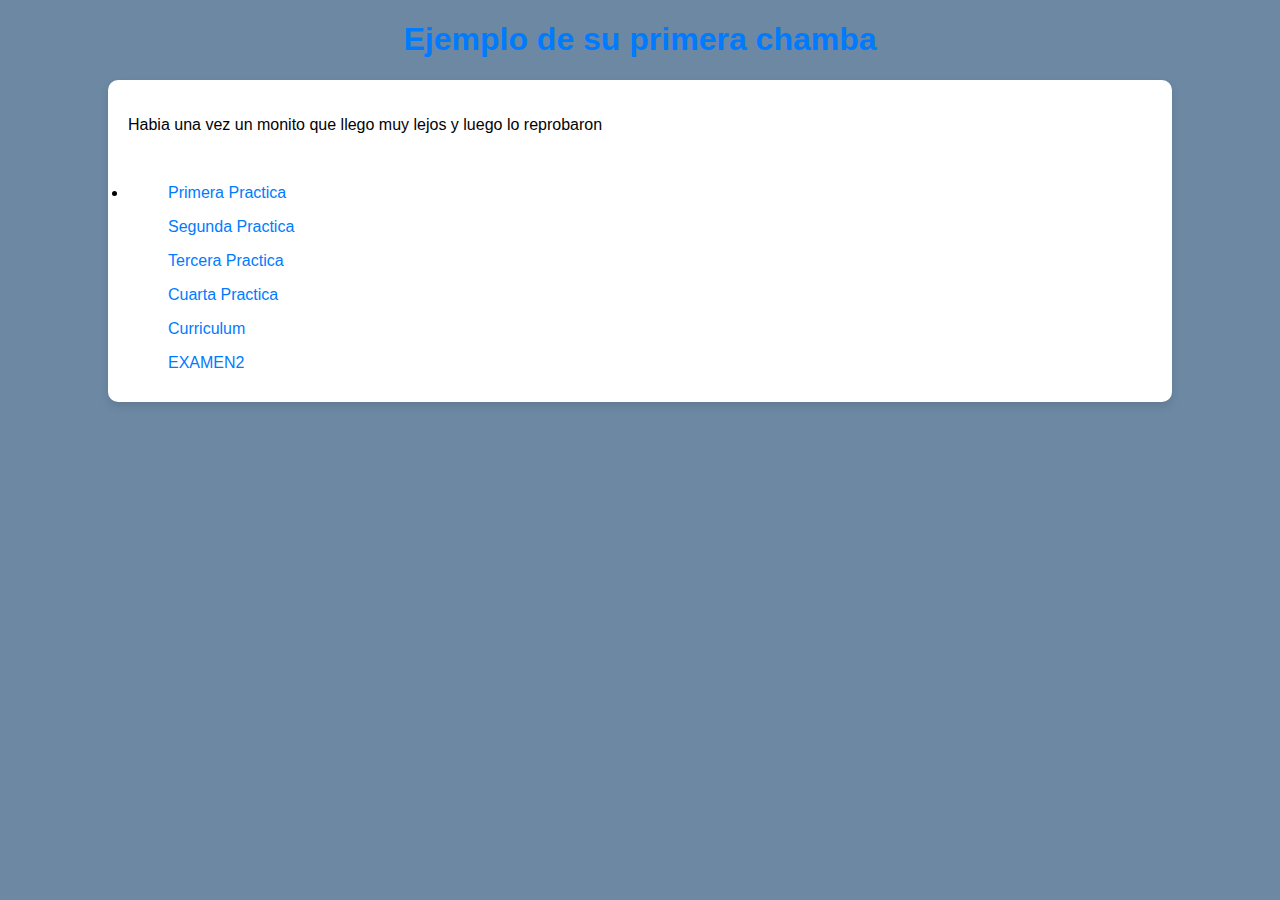
<file: index.html>
<!DOCTYPE html>
<html lang="en">
<head>
    <meta charset="UTF-8">
    <meta name="viewport" content="width=device-width, initial-scale=1.0">
    <title>Mi primera Pagina</title>
    <link rel="stylesheet" href="stylesss.css">
    <title>Mi primera Pagina</title>
</head>
<body>
    <h1>Ejemplo de su primera chamba</h1>

    <div>
        <p>Habia una vez un monito que llego muy lejos y luego lo reprobaron</p>
        <br>
        <li>
            <ol> <a href="D:\Descargas\EduardoRiveraPracticas\EduardoRiveraPracticas\1_Estructura\Estructura_Basica.html"> Primera Practica </a> </ol>
            <ol> <a href="./2_Login/login.html"> Segunda Practica </a></ol>
            <ol> <a href="./3_Formulario/Formulario.html"> Tercera Practica </a></ol>
            <ol> <a href="./4_Ejercicios js/Index.html"> Cuarta Practica </a> </ol>
            <ol> <a href="D:\Descargas\EduardoRiveraPracticas\EduardoRiveraPracticas\Curriculum cv\Info.html"> Curriculum</a> </ol>
            <ol> <a href="EXAMEN2\index.html"> EXAMEN2 </a> </ol>
        </li>
    </div>
    <!-- miau miau -->
</body>
</html>
</file>
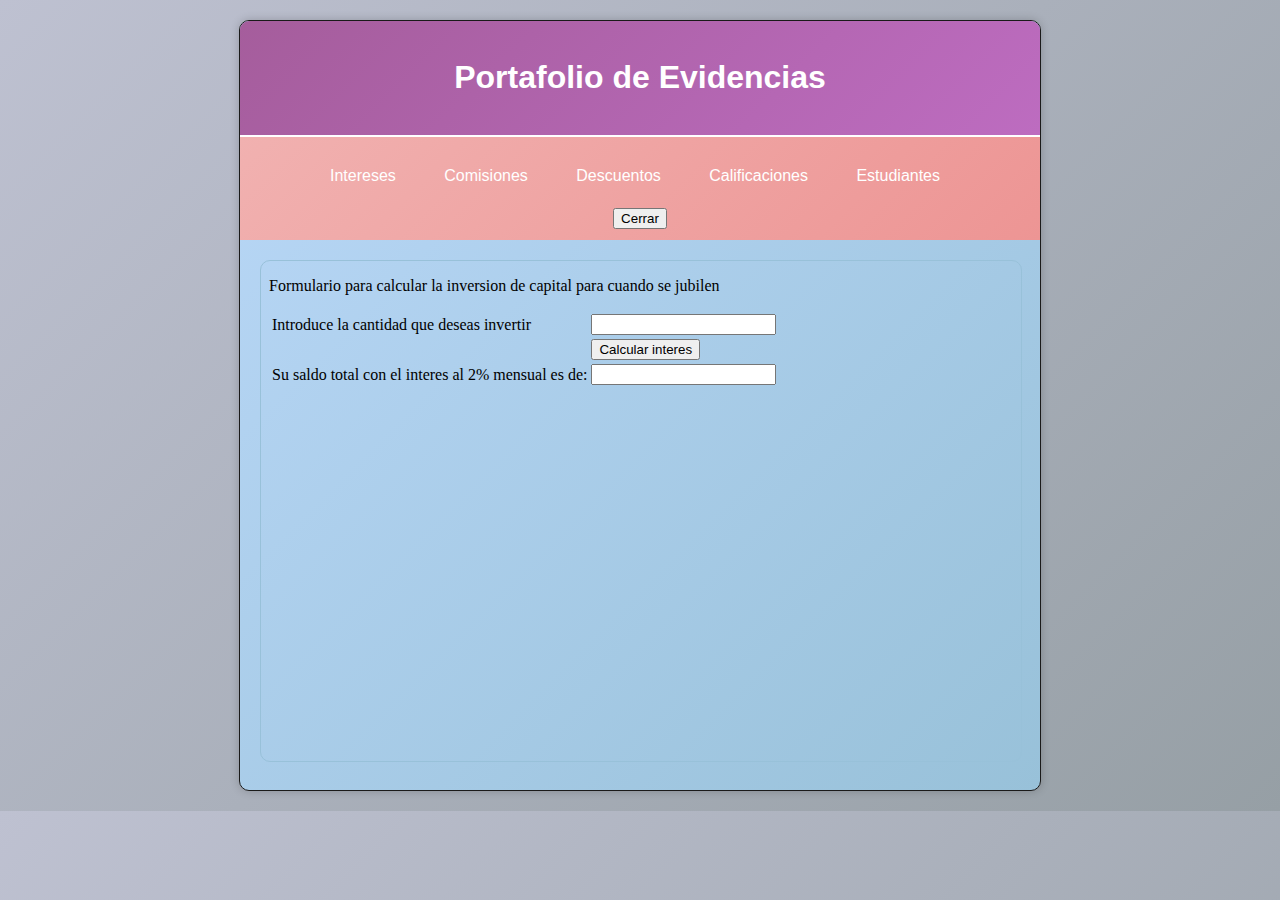
<file: 4_Ejercicios js/Index.html>
<!DOCTYPE html>
<html lang="es">
<head>
    <meta charset="UTF-8">
    <meta name="viewport" content="width=device-width, initial-scale=1.0">
    <link rel="stylesheet" href="./css/style.css">
    <title>Portafolio de Evidencias</title>
</head>
<body>

    <div id="contenedor-principal">
        <header>
            <h1>Portafolio de Evidencias</h1>
        </header>

        <nav>
            <ul>
                <li><a href="01_Intereses/Index.html" target="proyecto-iframe">Intereses</a></li>
                <li><a href="02_Comisiones/Index.html" target="proyecto-iframe">Comisiones</a></li>
                <li><a href="03_Descuentos/Index.html" target="proyecto-iframe">Descuentos</a></li>
                <li><a href="04_Calificaciones/index.html" target="proyecto-iframe">Calificaciones</a></li>
                <li><a href="05_Estudiantes/Index.html" target="proyecto-iframe">Estudiantes</a></li>
            </ul>
            <button id="cerrar-boton">Cerrar</button>
        </nav>

        <main>
            <iframe id="proyecto-iframe" name="proyecto-iframe" frameborder="0"></iframe>
        </main>
    </div>

    <script src="./js/script.js"></script>
</body>
</html>
</file>
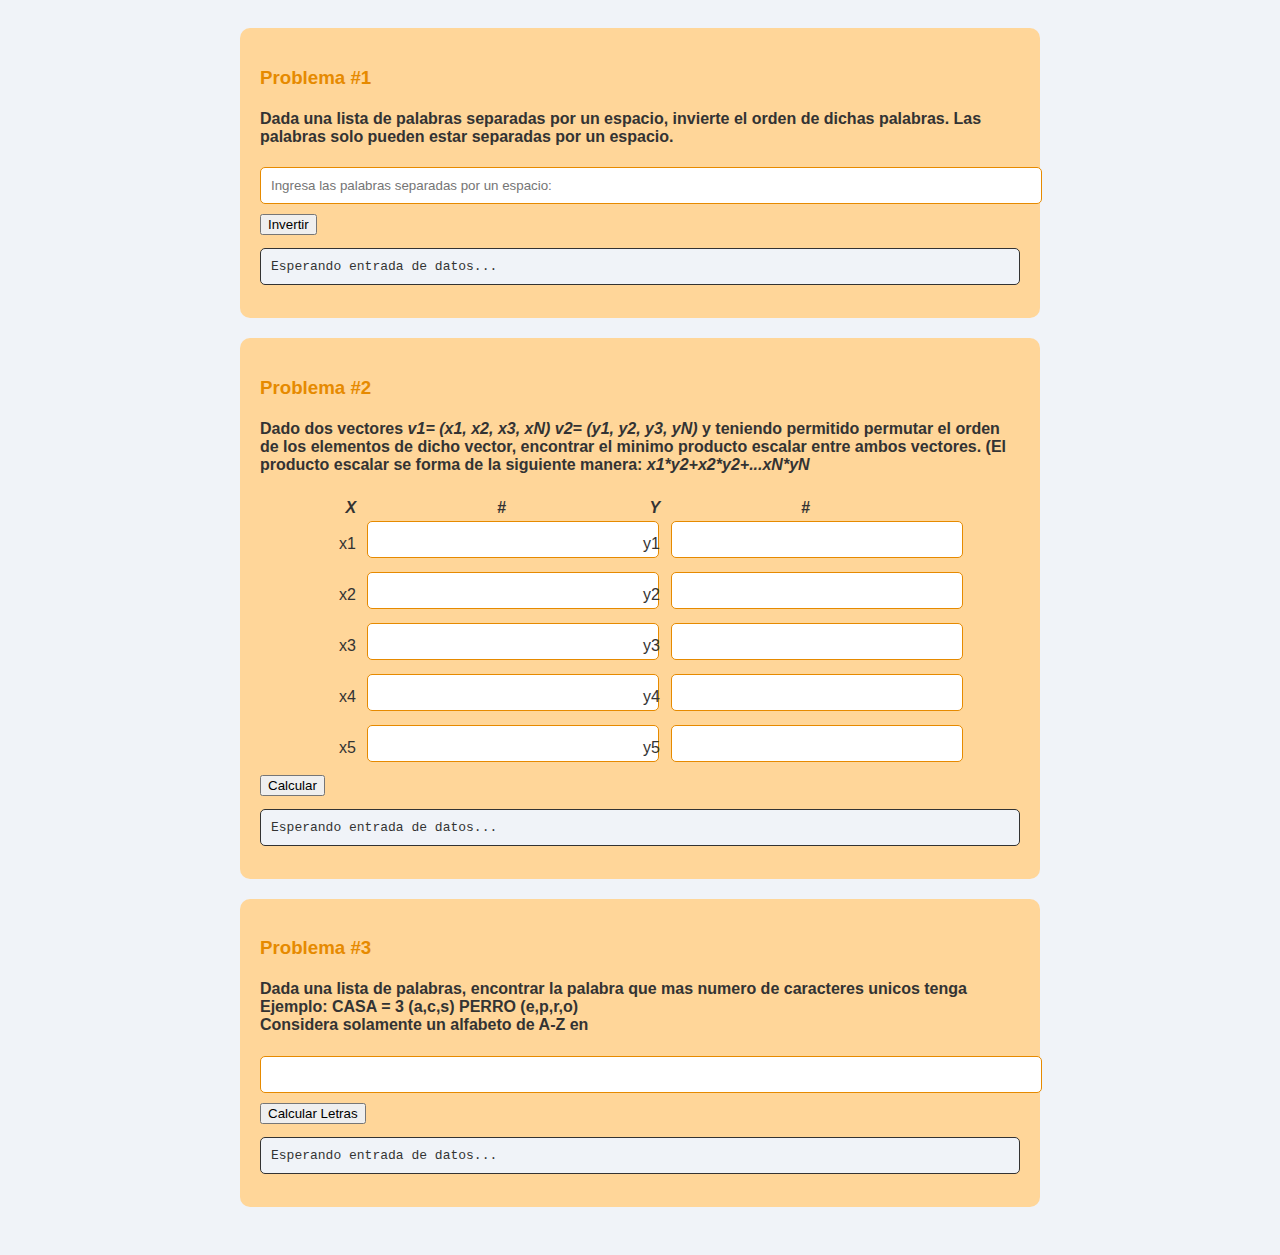
<file: Algoritmia/Index.html>
<!DOCTYPE html>
<html lang="en">
<head>
    <meta charset="UTF-8">
    <meta http-equiv="X-UA-Compatible" content="IE=edge">
    <meta name="viewport" content="width=device-width, initial-scale=1.0">
    <title>Algoritmia</title>
    <link rel="stylesheet" href="css/style.css">
</head>
<body>
    <div class="container">

        <div class="problema-container">
            <h3 class="problema-title">Problema #1</h3>
            <h4>Dada una lista de palabras separadas por un espacio, invierte el orden de dichas palabras. Las palabras solo pueden estar separadas por un espacio.</h4>
            <div class="problema-content">
                <input type="text" class="problema-input" placeholder="Ingresa las palabras separadas por un espacio:" id="p1-input">
                <button type="button" class="problema-buttom" onclick="problema1()">Invertir</button>
                <pre class="problema-output" id="p1-output">Esperando entrada de datos...</pre>
            </div>
        </div>

        <div class="problema-container">
            <h3 class="problema-title">Problema #2</h3>
        <h4>Dado dos vectores <em>v1= (x1, x2, x3, xN) v2= (y1, y2, y3, yN)</em> y teniendo permitido permutar el orden de los elementos de dicho vector, encontrar el minimo producto escalar entre ambos vectores. (El producto escalar se forma de la siguiente manera: <em>x1*y2+x2*y2+...xN*yN</em></h4>
            <div class="problema-content">
                <div class="tablas" style="width: 100%; display: flex; justify-content:center;">
                    <table class="problema-table" style="width: 40%;">
                        <thead>
                            <tr>
                                <th><em> X </em></th>
                                <th> # </th>
                            </tr>
                        </thead>
                        <tbody>
                            <tr>
                                <td>x1</td>
                                <td><input type="number" class="problema-input" id="p2-x1"></td>
                            </tr>
                            <tr>
                                <td>x2</td>
                                <td><input type="number" class="problema-input" id="p2-x2"></td>
                            </tr>
                            <tr>
                                <td>x3</td>
                                <td><input type="number" class="problema-input" id="p2-x3"></td>
                            </tr>
                            <tr>
                                <td>x4</td>
                                <td><input type="number" class="problema-input" id="p2-x4"></td>
                            </tr>
                            <tr>
                                <td>x5</td>
                                <td><input type="number" class="problema-input" id="p2-x5"></td>
                            </tr>
                        </tbody>

                    </table>
                    <table class="problema-table" style="width: 40%;">
                        <thead>
                            <tr>
                                <th><em> Y </em></th>
                                <th> # </th>
                            </tr>
                        </thead>
                        <tbody>
                            <tr>
                                <td>y1</td>
                                <td><input type="number" class="problema-input" id="p2-y1"></td>
                            </tr>
                            <tr>
                                <td>y2</td>
                                <td><input type="number" class="problema-input" id="p2-y2"></td>
                            </tr>
                            <tr>
                                <td>y3</td>
                                <td><input type="number" class="problema-input" id="p2-y3"></td>
                            </tr>
                            <tr>
                                <td>y4</td>
                                <td><input type="number" class="problema-input" id="p2-y4"></td>
                            </tr>
                            <tr>
                                <td>y5</td>
                                <td><input type="number" class="problema-input" id="p2-y5"></td>
                            </tr>
                        </tbody>
                    </table>
                </div>
                <button type="button" class="problema-buttom" onclick="problema2()">Calcular</button>
                <pre class="problema-output" id="p2-output">Esperando entrada de datos...</pre>
            </div>
        </div>

        <div class="problema-container">
            <h3 class="problema-title">Problema #3</h3>
            <h4>Dada una lista de palabras, encontrar la palabra que mas numero de caracteres unicos tenga <br> 
                Ejemplo: CASA = 3 (a,c,s) PERRO (e,p,r,o) <br>
                Considera solamente un alfabeto de A-Z en <br>
            </h4>
            <div class="problema-content">
                <input type="text" class="problema-input" placeholder=" " id="p3-input">
                <button type="button" class="problema-buttom" onclick="problema3()">Calcular Letras</button>
                <pre class="problema-output" id="p3-output">Esperando entrada de datos...</pre>
            </div>
        </div>

    </div>

    <script src="js/problemas.js"></script>
    
</body>
</html>
</file>
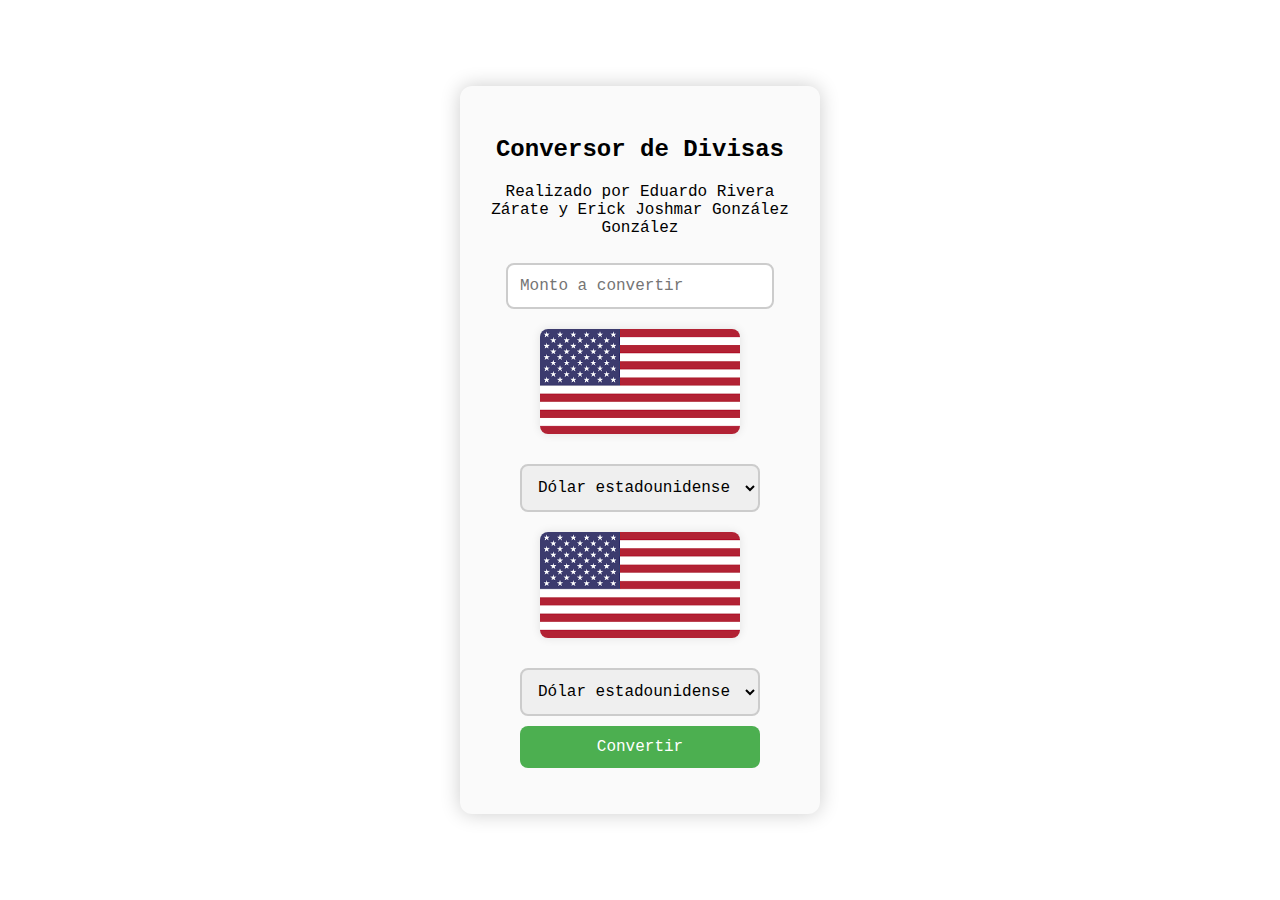
<file: EXAMEN2/index.html>
<!DOCTYPE html>
<html lang="es">
<head>
    <meta charset="UTF-8">
    <meta name="viewport" content="width=device-width, initial-scale=1.0">
    <title>Conversor de Divisas</title>
    <link rel="stylesheet" href="css/style.css">
</head>
<body>
    <div id="conversor">
        <h2>Conversor de Divisas</h2>
        <p>Realizado por Eduardo Rivera Zárate y Erick Joshmar González González</p>

        <!-- Sección de divisa de origen -->
       
        <input type="number" id="monto" placeholder="Monto a convertir" />
        <img id="banderaOrigen" src="banderas/" alt="Bandera de divisa de origen">
        <select id="divisaOrigen">
            <option value="USD" label="Dólar estadounidense">USD</option>
            <option value="EUR" label="Euro">EUR</option>
            <option value="GBP" label="Libra esterlina">GBP</option>
            <option value="JPY" label="Yen japonés">JPY</option>
            <option value="CAD" label="Dólar canadiense">CAD</option>
            <option value="AUD" label="Dólar australiano">AUD</option>
            <option value="CHF" label="Franco suizo">CHF</option>
            <option value="CNY" label="Yuan chino">CNY</option>
            <option value="HKD" label="Dólar de Hong Kong">HKD</option>
            <option value="INR" label="Rupia india">INR</option>
            <option value="MXN" label="Peso mexicano">MXN</option> 
            
        </select>

        <!-- Sección de divisa de destino -->
        <img id="banderaDestino" src="banderas/USD.png" alt="Bandera de divisa de destino">
        <select id="divisaDestino">
            <option value="USD" label="Dólar estadounidense">USD</option>
            <option value="EUR" label="Euro">EUR</option>
            <option value="GBP" label="Libra esterlina">GBP</option>
            <option value="JPY" label="Yen japonés">JPY</option>
            <option value="CAD" label="Dólar canadiense">CAD</option>
            <option value="AUD" label="Dólar australiano">AUD</option>
            <option value="CHF" label="Franco suizo">CHF</option>
            <option value="CNY" label="Yuan chino">CNY</option>
            <option value="HKD" label="Dólar de Hong Kong">HKD</option>
            <option value="INR" label="Rupia india">INR</option>
            <option value="MXN" label="Peso mexicano">MXN</option> <!-- Agrega esta línea para pesos mexicanos -->
     
        </select>

       
        <button id="convertir">Convertir</button>
        <p id="resultado"></p>
    </div>
    <script src="js/fetch.js"></script>
</body>
</html>
</file>
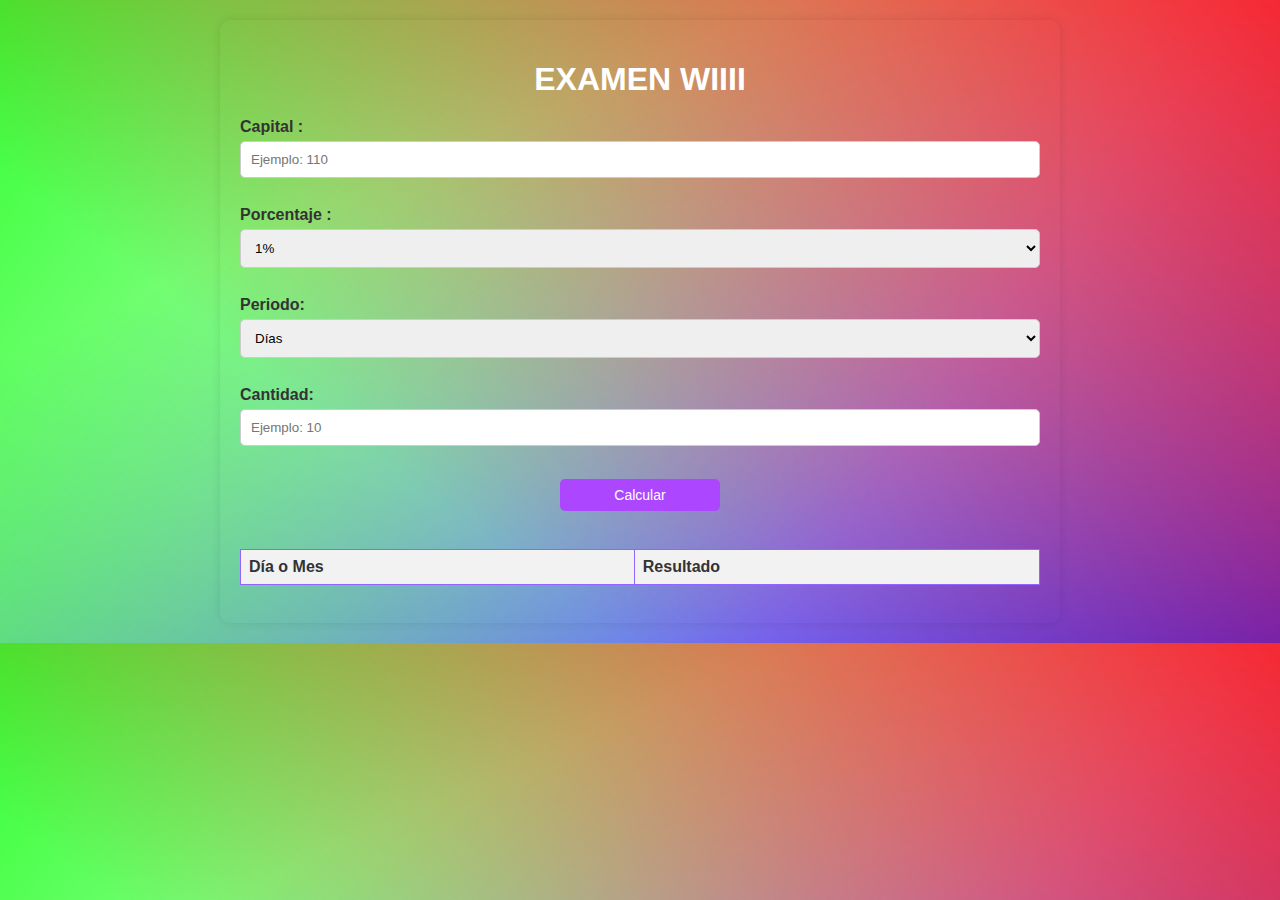
<file: ExamenJimmy/index.html>
<!DOCTYPE html>
<html lang="en">
<head>
    <meta charset="UTF-8">
    <meta name="viewport" content="width=device-width, initial-scale=1.0">
    <title>Document</title>
    <link rel="stylesheet" href="css/style.css">
    <script src="js/menu.js"></script>
    <script src="js/calculo.js"></script>
</head>
<body>
    <div class="container">
        <h1>EXAMEN WIIII</h1>
        <label for="capital">Capital :</label>
        <input type="text" name="capital" id="capital" placeholder="Ejemplo: 110">
        <span id="mensaje" class="error-message"></span>
        <br><br>

        <label for="porcentaje">Porcentaje :</label>
        <select name="porcentaje" id="porcentaje">
        </select>
        <br><br>

        <label for="periodo">Periodo:</label>
        <select name="periodo" id="periodo">
            <option value="dias">Días</option>
            <option value="meses">Meses</option>
        </select>
        <br><br>

        <label for="cantidad">Cantidad:</label>
        <input type="text" name="cantidad" id="cantidad" placeholder="Ejemplo: 10">
        <br><br>

        <button id="boton">Calcular</button>
        <br><br>

        <table>
            <thead>
                <tr>
                    <th>Día o Mes</th>
                    <th>Resultado</th>
                </tr>
            </thead>
            <tbody id="tablaResultados"></tbody>
        </table>

        <br>

        <span id="Resultados"></span>
    </div>
</body>
</html>
</file>
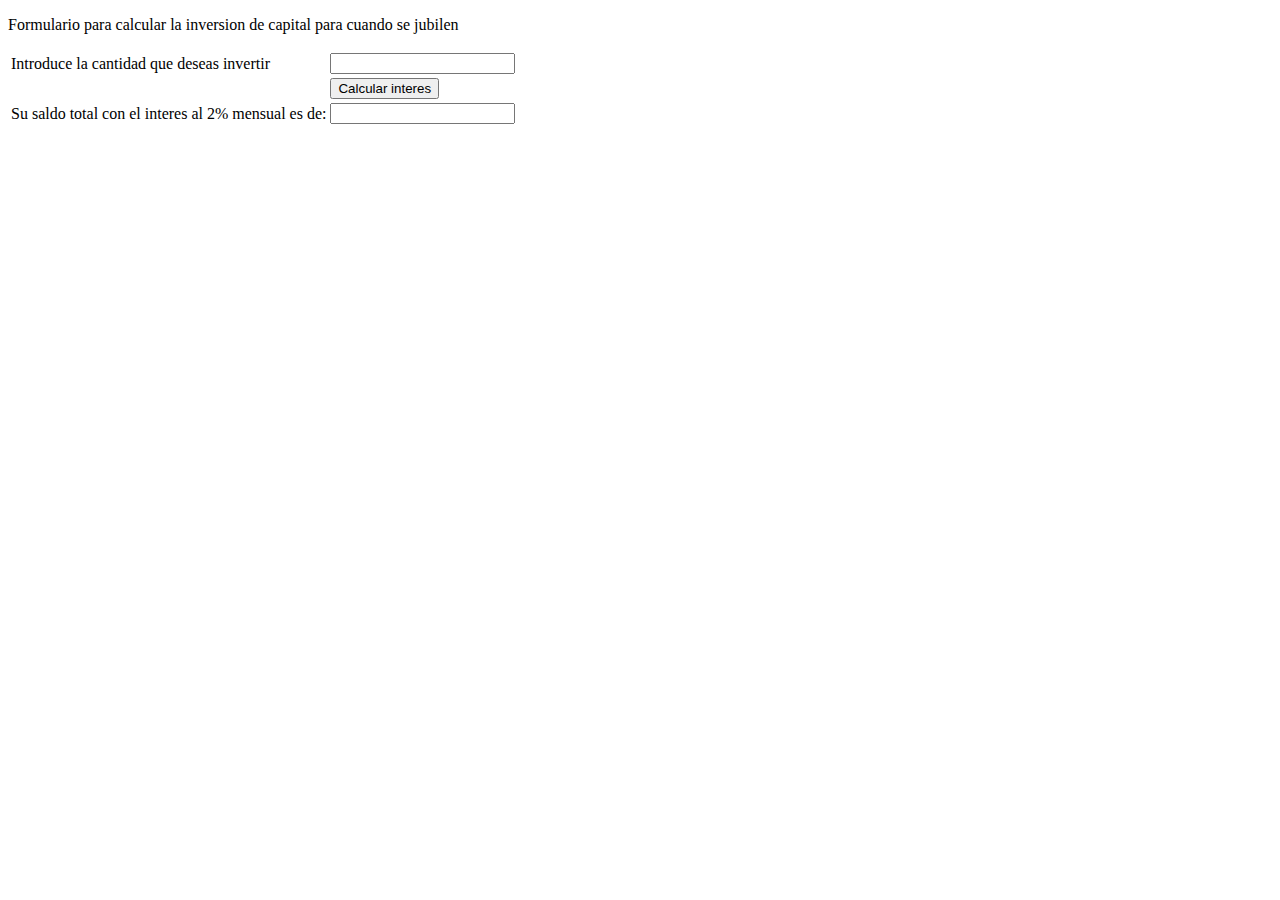
<file: 4_Ejercicios js/01_Intereses/Index.html>
<!DOCTYPE html>
<html lang="en">
<head>
    <meta charset="UTF-8">
    <meta name="viewport" content="width=device-width, initial-scale=1.0">
    <title>Interes Bancario</title>
</head>
<body>
    <div class="container"> 
        <div class="text">
            <p>Formulario para calcular la inversion de capital para cuando se jubilen </p>
            <div class="form">
                <form method="post" name="formulario" action="">
                    <div class="table-content">
                        <table>
                            <tr>
                                <td>Introduce la cantidad que deseas invertir</td>
                                <td>
                                    <input type="text" name="cantidad" onkeypress="return validarn(event)">
                                </td>
                            </tr>
                            <tr>
                                <td></td>
                                <td>
                                    <input type="button" value="Calcular interes" name="enviar" onclick="interes()">  
                                </td>
                            </tr>
                            <tr>
                                <td>Su saldo total con el interes al 2% mensual es de: </td>
                                <td>
                                    <input type="text" readonly="readonly" class="input_text" name="sueldoI" id="cantidadI">
                                </td>
                            </tr>    
                        </table>
                    </div>
                </form>
            </div>
        </div>
    </div>
    <script src="C:\Users\USER\Desktop\PracticasJimmy\4_Ejercicios js\01_Intereses\js\intereses.js"></script>
</body>
</html>
</file>
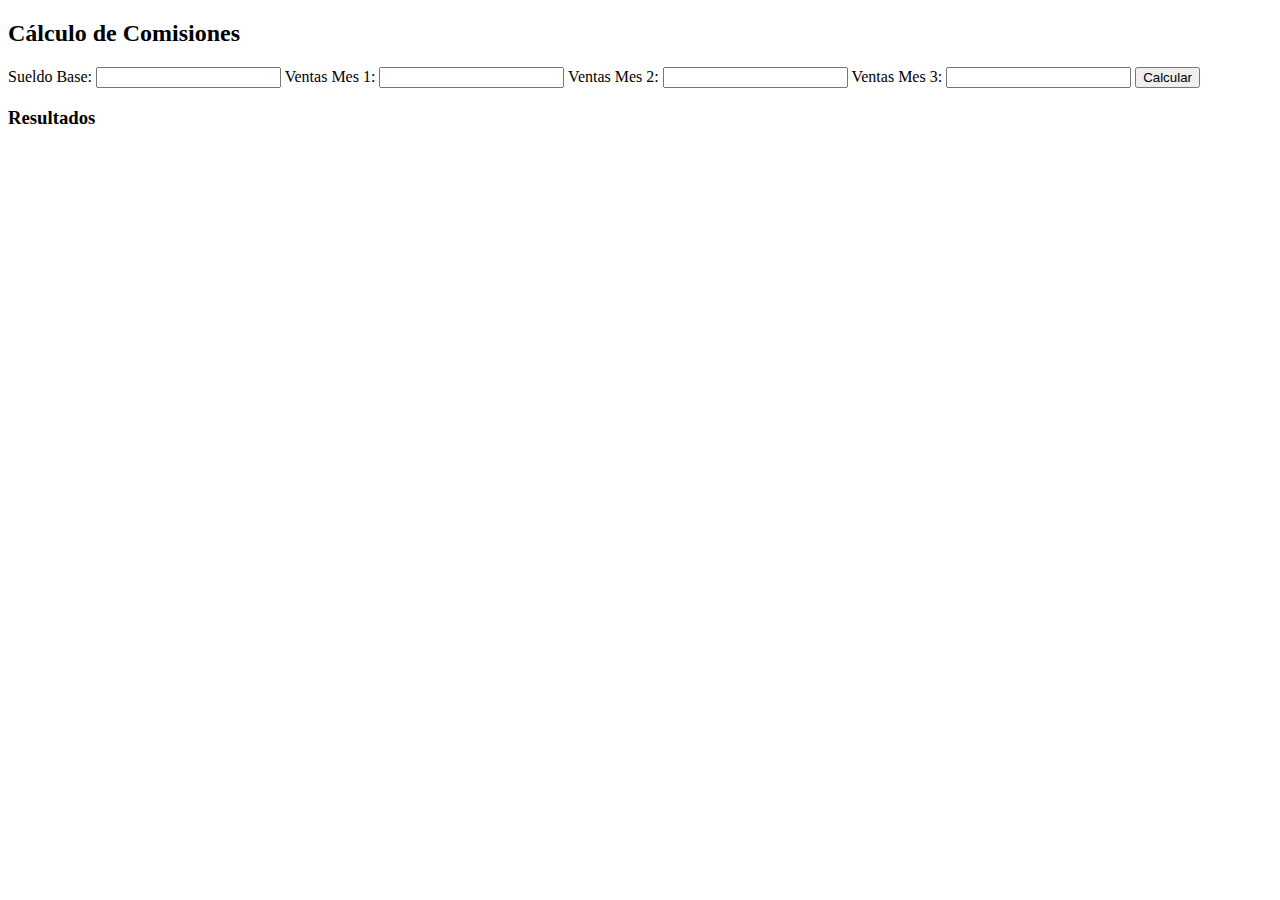
<file: 4_Ejercicios js/02_Comisiones/Index.html>
<!DOCTYPE html>
<html lang="es">
<head>
    <meta charset="UTF-8">
    <meta name="viewport" content="width=device-width, initial-scale=1.0">
    <title> Comisiones </title>
</head>
<body>
    <h2> Cálculo de Comisiones </h2>

    <form id="commissionForm">
        <label for="baseSalary">Sueldo Base:</label>
        <input type="number" id="baseSalary" required>

        <label for="sales1">Ventas Mes 1:</label>
        <input type="number" id="sales1" required>

        <label for="sales2">Ventas Mes 2:</label>
        <input type="number" id="sales2" required>

        <label for="sales3">Ventas Mes 3:</label>
        <input type="number" id="sales3" required>

        <button type="button" onclick="calcularComisiones()">Calcular</button>
    </form>

    <h3>Resultados</h3>
    <p id="result"></p>

    <script src="./js/Comision.js"></script>
</body>
</html>
</file>
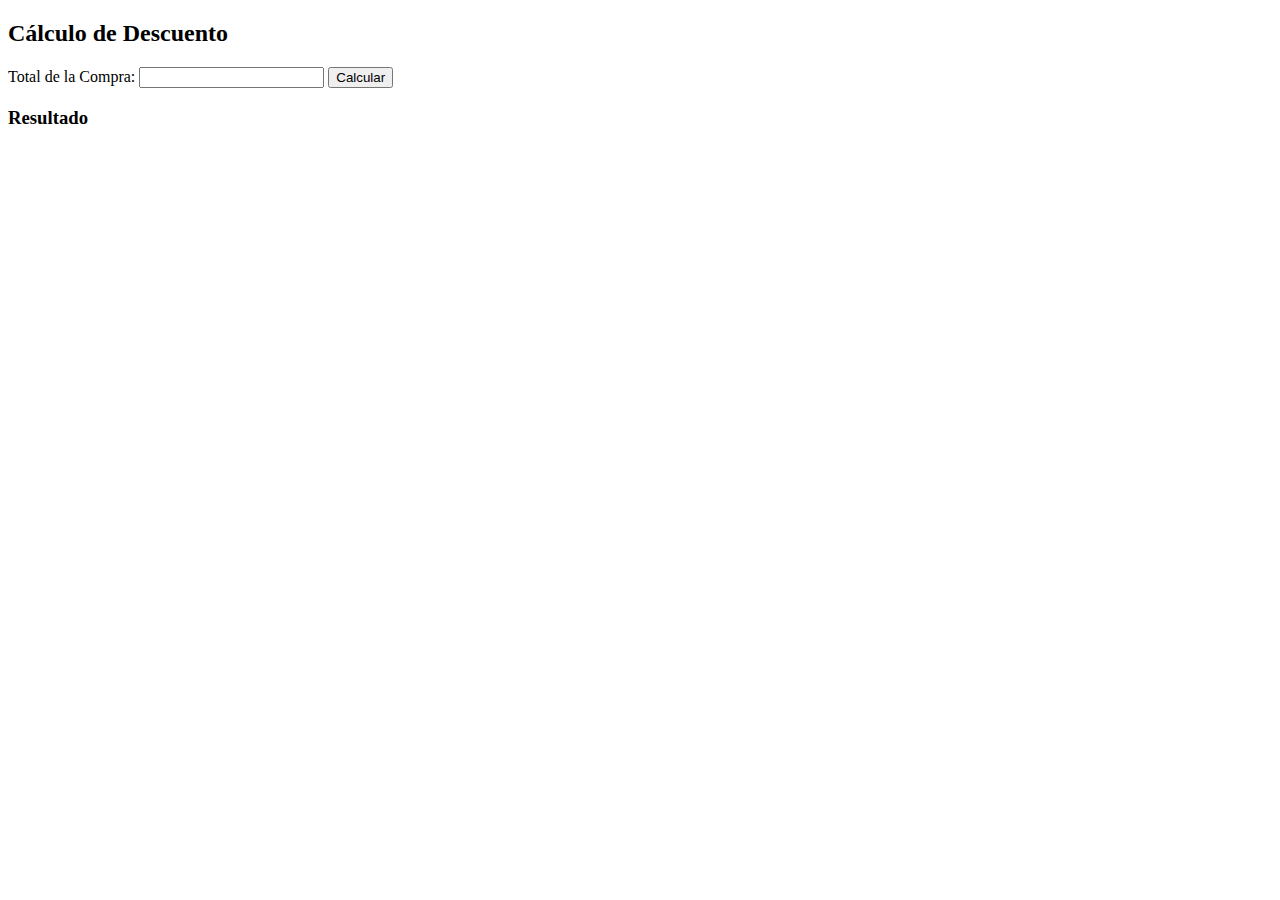
<file: 4_Ejercicios js/03_Descuentos/Index.html>
<!DOCTYPE html>
<html lang="es">
<head>
    <meta charset="UTF-8">
    <meta name="viewport" content="width=device-width, initial-scale=1.0">
    <title> Descuento </title>
</head>
<body>
    <h2> Cálculo de Descuento </h2>

    <form id="discountForm">
        <label for="totalPurchase"> Total de la Compra: </label>
        <input type="number" id="totalPurchase" required>

        <button type="button" onclick="calcularDescuento()"> Calcular </button>
    </form>

    <h3> Resultado </h3>
    <p id="result"></p>

    <script src="./js/descuento.js"></script>
</body>
</html>
</file>
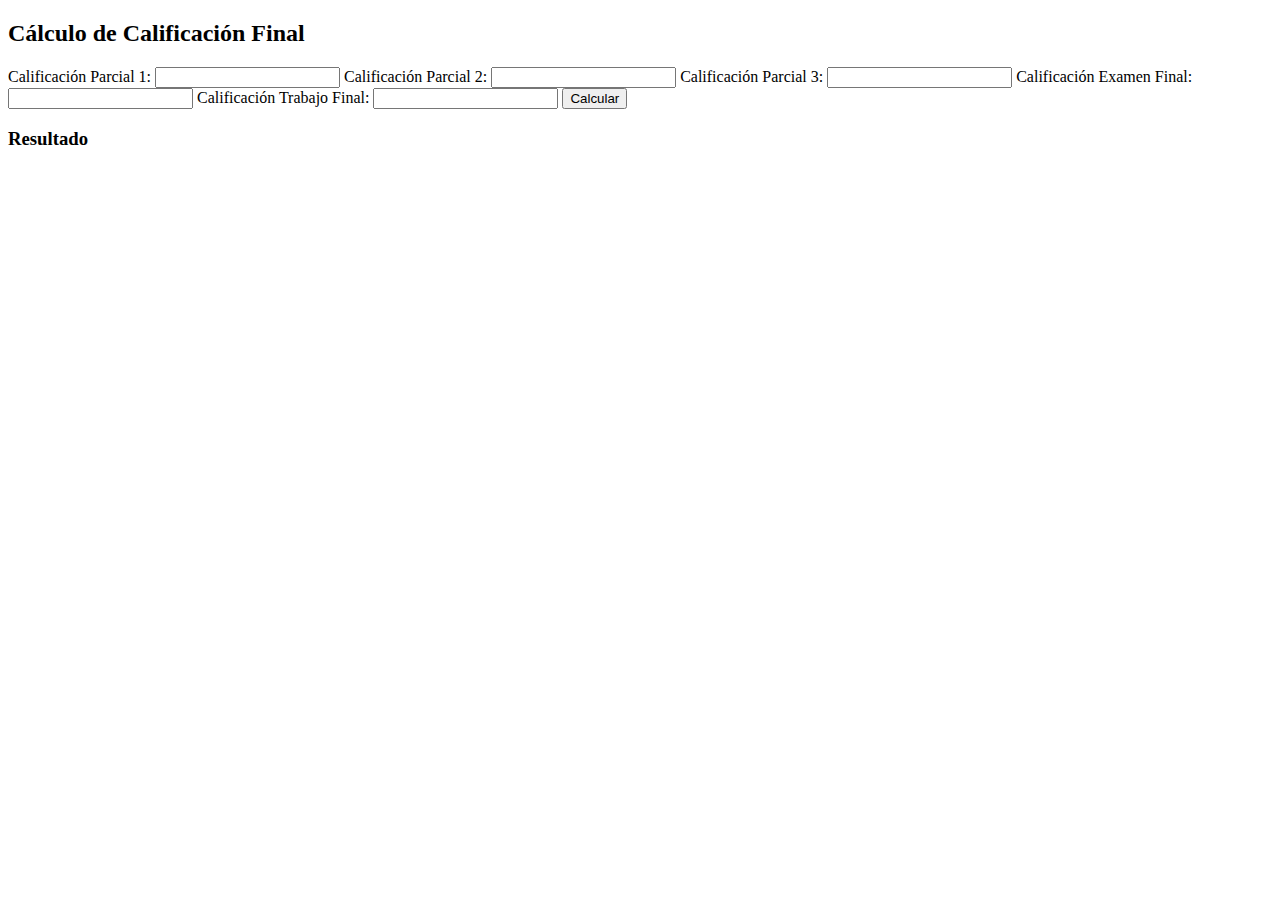
<file: 4_Ejercicios js/04_Calificaciones/index.html>
<!DOCTYPE html>
<html lang="es">
<head>
    <meta charset="UTF-8">
    <meta name="viewport" content="width=device-width, initial-scale=1.0">
    <title>Cálculo de Calificación Final</title>
</head>
<body>
    <h2>Cálculo de Calificación Final</h2>

    <form id="gradeForm">
        <label for="parcial_1">Calificación Parcial 1:</label>
        <input type="number" id="parcial_1" required>

        <label for="parcial_2">Calificación Parcial 2:</label>
        <input type="number" id="parcial_2" required>

        <label for="parcial_3">Calificación Parcial 3:</label>
        <input type="number" id="parcial_3" required>

        <label for="ExamenFinal">Calificación Examen Final:</label>
        <input type="number" id="ExamenFinal" required>

        <label for="ProyectoFinal">Calificación Trabajo Final:</label>
        <input type="number" id="ProyectoFinal" required>

        <button type="button" onclick="calcularCalificacionFinal()">Calcular</button>
    </form>

    <h3>Resultado</h3>
    <p id="Resultado"></p> 

    <script src="./js/calificacion.js"></script>
</body>
</html>
</file>
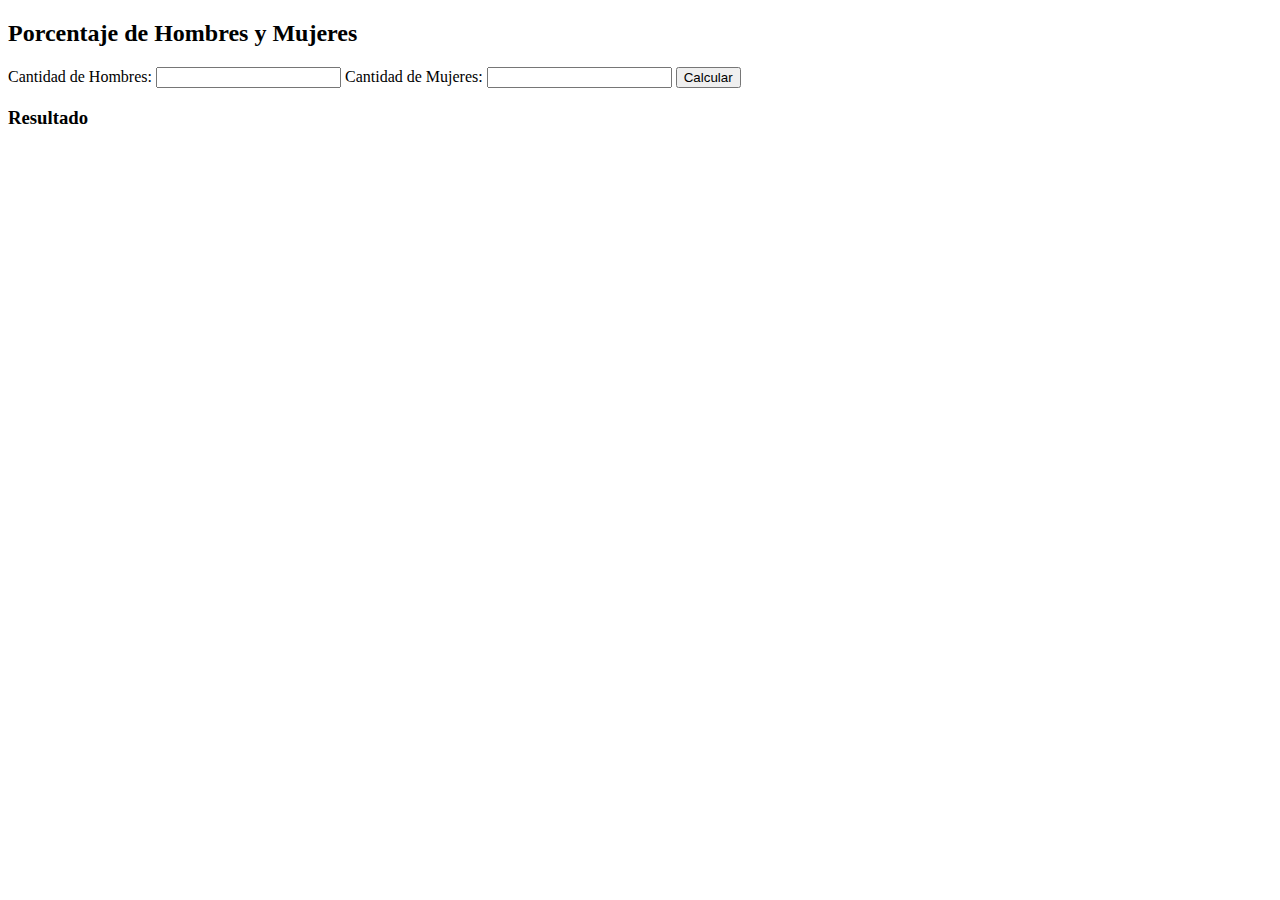
<file: 4_Ejercicios js/05_Estudiantes/Index.html>
<!DOCTYPE html>
<html lang="es">
<head>
    <meta charset="UTF-8">
    <meta name="viewport" content="width=device-width, initial-scale=1.0">
    <title> Porcentaje de Hombres y Mujeres </title>
</head>
<body>
    <h2> Porcentaje de Hombres y Mujeres </h2>

    <form id="Genero">
        <label for="NumHombres"> Cantidad de Hombres: </label>
        <input type="number" id="NumHombres" required>

        <label for="NumMujeres"> Cantidad de Mujeres: </label>
        <input type="number" id="NumMujeres" required>

        <button type="button" onclick="CalcularPorcentaje()"> Calcular </button>
    </form>

    <h3>Resultado</h3>
    <p id="result"></p>

    <script src="./js/porcentaje.js"></script>
</body>
</html>
</file>
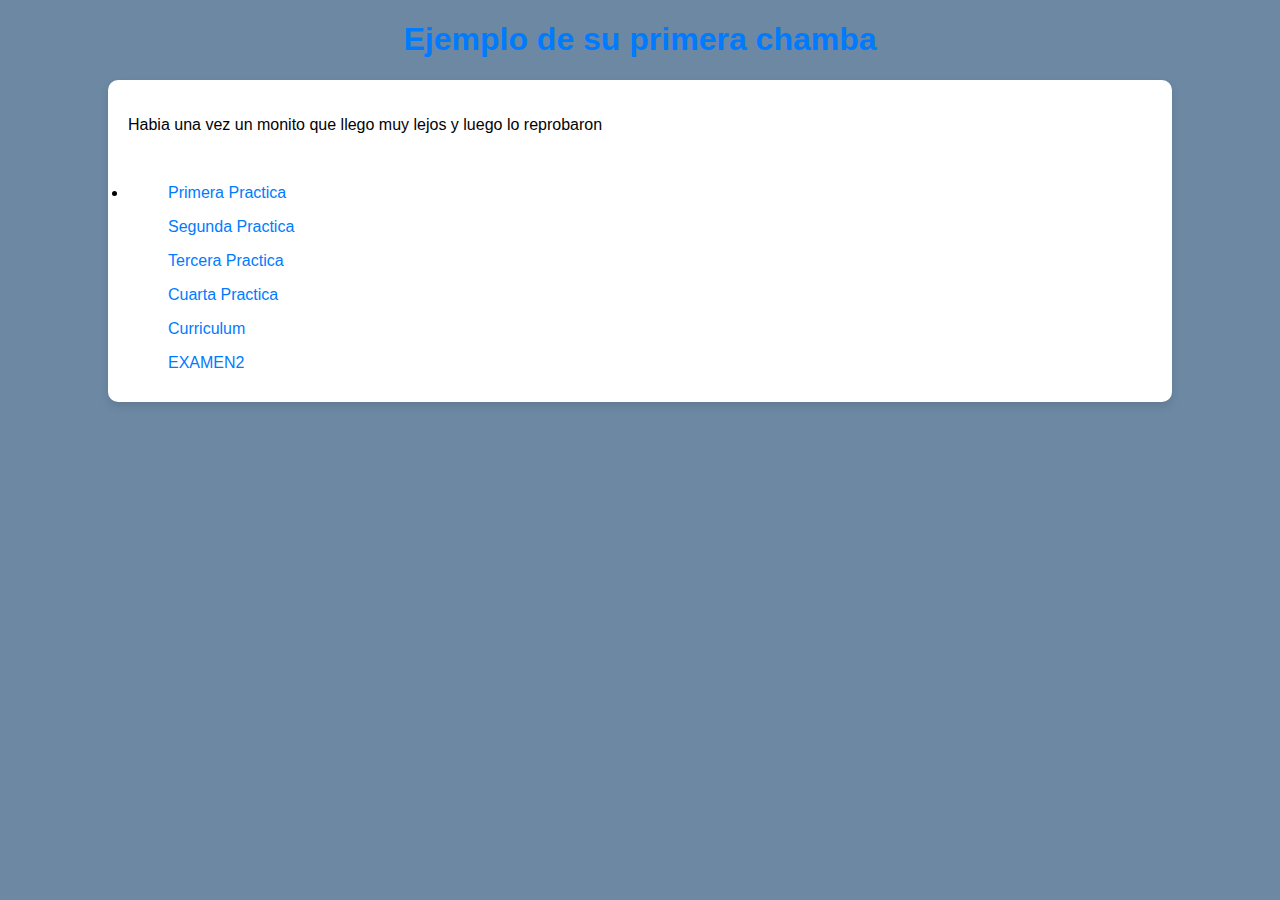
<file: Menuprincipal.html>
<!DOCTYPE html>
<html lang="en">
<head>
    <meta charset="UTF-8">
    <meta name="viewport" content="width=device-width, initial-scale=1.0">
    <title>Mi primera Pagina</title>
    <link rel="stylesheet" href="stylesss.css">
    <title>Mi primera Pagina</title>
</head>
<body>
    <h1>Ejemplo de su primera chamba</h1>

    <div>
        <p>Habia una vez un monito que llego muy lejos y luego lo reprobaron</p>
        <br>
        <li>
            <ol> <a href="D:\Descargas\EduardoRiveraPracticas\EduardoRiveraPracticas\1_Estructura\Estructura_Basica.html"> Primera Practica </a> </ol>
            <ol> <a href="./2_Login/login.html"> Segunda Practica </a></ol>
            <ol> <a href="./3_Formulario/Formulario.html"> Tercera Practica </a></ol>
            <ol> <a href="./4_Ejercicios js/Index.html"> Cuarta Practica </a> </ol>
            <ol> <a href="D:\Descargas\EduardoRiveraPracticas\EduardoRiveraPracticas\Curriculum cv\Info.html"> Curriculum</a> </ol>
            <ol> <a href="C:\Users\USER\Desktop\PracticasJimmy\EXAMEN2\index.html"> EXAMEN2 </a> </ol>
        </li>
    </div>
    <!-- miau miau -->
</body>
</html>
</file>
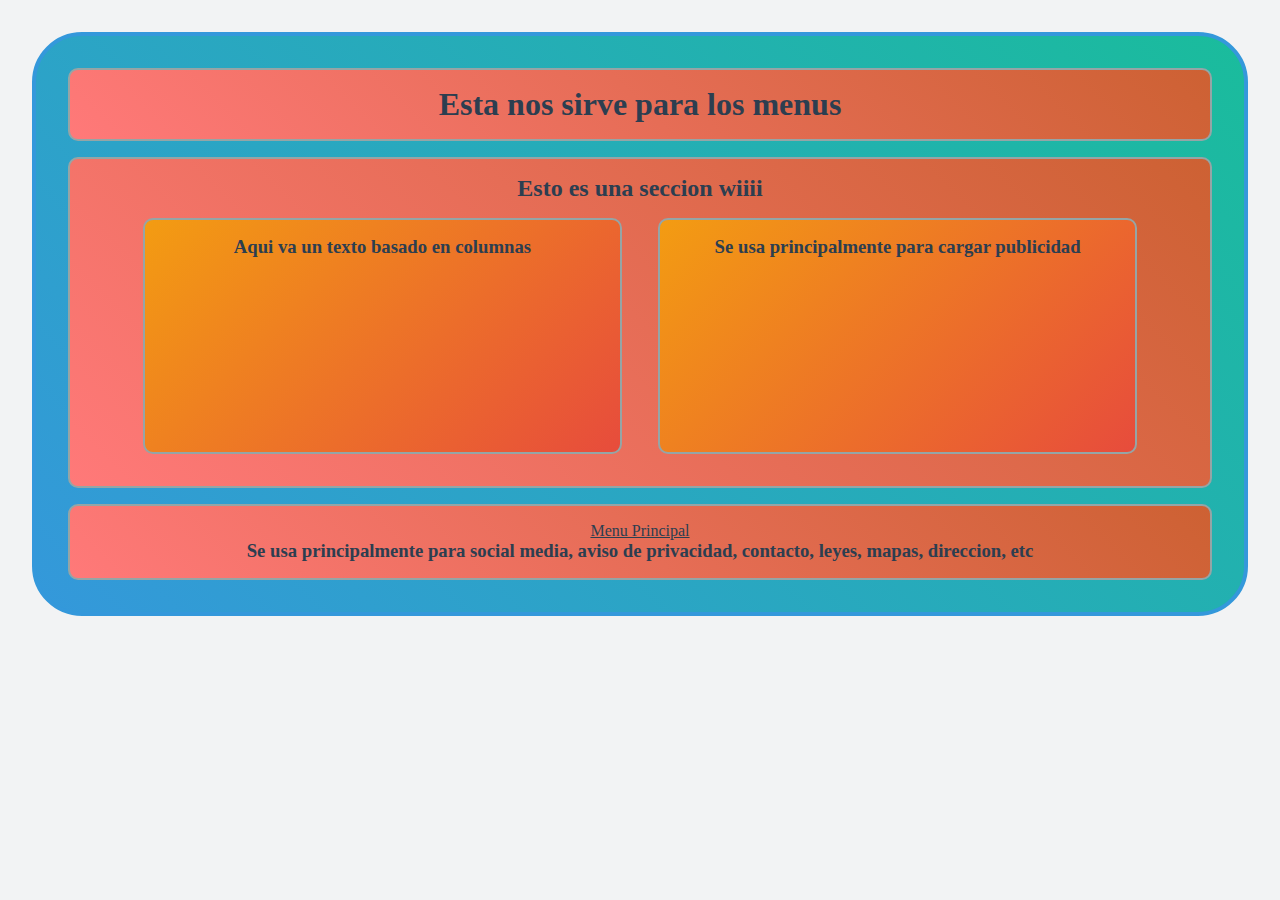
<file: 1_Estructura/Estructura_Basica.html>
<!DOCTYPE html>
<html lang="en">
<head>
    <meta charset="UTF-8">
    <meta name="viewport" content="width=device-width, initial-scale=1.0">
    <title>Estructura</title>
    <link rel="stylesheet" href="./css/style.css">
</head>
<body>

    <div class="main-container" >
        <header>
            <nav>
                <h1>Esta nos sirve para los menus</h1>
            </nav>
        </header>
        <section>
            <h2>Esto es una seccion wiiii</h2>
            <article>
                <h3>Aqui va un texto basado en columnas</h3>
            </article>
            <aside>
                <h3>Se usa principalmente para cargar publicidad</h3>
            </aside>
        </section>
        <footer>
            <a href="../index.html">Menu Principal</a>
            <h3>Se usa principalmente para social media, aviso de privacidad, contacto, leyes, mapas, direccion, etc</h3>
        </footer>
    </div>
    
</body>
</html>
</file>
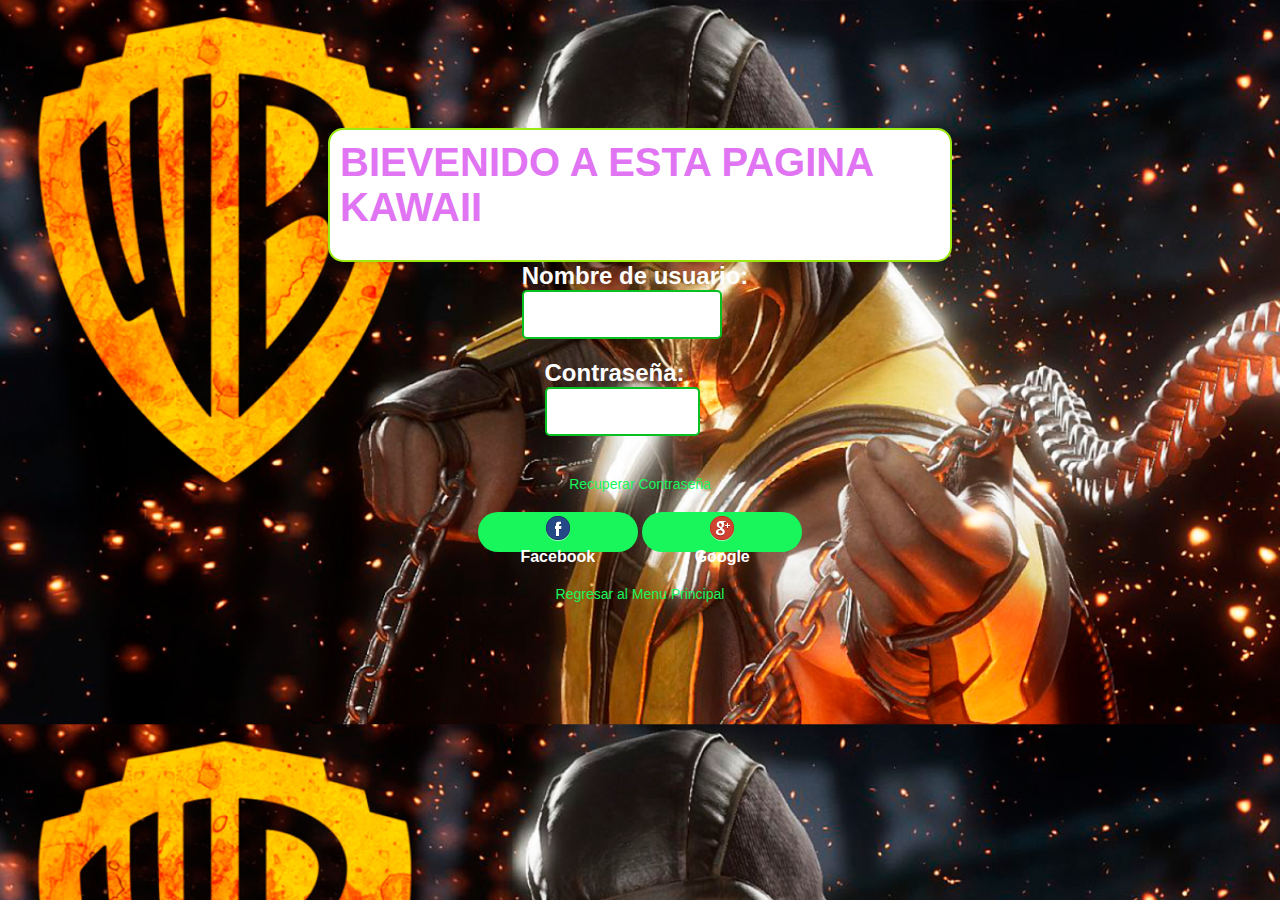
<file: 2_Login/login.html>
<!DOCTYPE html>
<html lang="en">
<head>
    <meta charset="UTF-8">
    <meta name="viewport" content="width=device-width, initial-scale=1.0">
    <title>Loggin</title>
    <link rel="stylesheet" href="./css/style.css">
</head>
<body>
    <div class="userlogin">
        <div class="title" >
            <h1>Bievenido a esta pagina kawaii</h1>
        </div>
    </div>
    <div class="userid" >
        <h2> Nombre de usuario: </h2>
        <input type="email" id="email">
    </div>
    <div class="password" >
        <h2> Contraseña: </h2>
        <input type="password" id="password">
    </div>
    <a href=""> Recuperar Contraseña</a>
    <div class="button" >
        <button>
            <img src="./imagenes/facebook.png" alt="">
            <p>Facebook</p>
        </button>
        <button>
            <img src="./imagenes/google.png" alt="">
            <p>Google</p>
        </button>
    </div>
    <a href="../index.html"> Regresar al Menu Principal</a>
</body>
</html>
</file>
<file: stylesss.css>
/* Estilos para el cuerpo del documento */
body {
    font-family: Arial, sans-serif;
    margin: 0;
    padding: 0;
    background-color: #6c88a3; /* Un tono más suave de gris */
    color: #030303; /* Color de texto principal */
}

/* Estilos para el encabezado */
h1 {
    text-align: center;
    color: #007bff; /* Azul más llamativo */
}

/* Estilos para los enlaces */
a {
    text-decoration: none;
    color: #007bff;
    transition: color 0.3s ease; /* Transición suave del color */
}

a:hover {
    text-decoration: underline;
    color: #0602f8; /* Cambia el color al pasar el mouse a un tono más oscuro */
}

/* Estilos para la lista */
li {
    margin: 0;
    padding: 0;
}

/* Estilos para los elementos de la lista */
ol {
    margin-bottom: 10px;
}

/* Estilos para el contenedor */
div {
    width: 80%;
    margin: 20px auto;
    background-color: #ffffff;
    padding: 20px;
    border-radius: 10px; /* Bordes más redondeados */
    box-shadow: 0 4px 8px rgba(0, 0, 0, 0.1); /* Sombra más pronunciada */
}
</file>
<file: 4_Ejercicios js/css/style.css>
@font-face {
    font-family: 'Arco', sans-serif;
    src: url('./ARCO.ttf') format('truetype');
}

body {
    font-family: 'Arco', sans-serif;
    margin: 0;
    padding: 0;
    background: linear-gradient(135deg, #bec1d1, #969fa5);
    color: #1a1a1a;
    line-height: 1.6;
}

header {
    background: linear-gradient(135deg, #a55d9c, #bd6cc0);
    color: #fff;
    padding: 10px;
    text-align: center;
    border-bottom: 2px solid #fff;
}

nav {
    background: linear-gradient(135deg, #f1b1b0, #ed9594);
    padding: 10px;
    text-align: center;
}

ul {
    list-style-type: none;
    padding: 0;
}

li {
    display: inline-block;
    margin-right: 10px;
}

a {
    text-decoration: none;
    color: #fff;
    padding: 8px 15px;
    border: 2px solid transparent;
    border-radius: 20px;
    transition: all 0.3s ease;
}

a.active,
a:hover {
    background-color: #98C1D9;
    border-color: #1a1a1a;
}

main {
    padding: 20px;
}

#proyecto-iframe {
    width: 100%;
    height: 500px;
    border: 1px solid #98C1D9;
    border-radius: 10px;
}

#contenedor-principal {
    max-width: 800px;
    margin: 20px auto;
    border: 1px solid #1a1a1a;
    border-radius: 10px;
    overflow: hidden;
    background: linear-gradient(135deg, #bad8f8, #98c1d9); 
    box-shadow: 0 0 10px rgba(0, 0, 0, 0.2);
}
</file>
<file: Algoritmia/css/style.css>
body {
    font-family: Arial, sans-serif;
    background-color: #f0f3f8; /* gris claro */
    color: #333; /* gris oscuro */
}

.container {
    max-width: 800px;
    margin: 0 auto;
    padding: 20px;
}

.problema-container {
    background-color: #ffd699; /* amarillo claro */
    border-radius: 10px;
    padding: 20px;
    margin-bottom: 20px;
}

.problema-title {
    color: #e68a00; /* amarillo oscuro */
}

.problema-content {
    margin-top: 20px;
}

.problema-input {
    width: 100%;
    padding: 10px;
    margin-bottom: 10px;
    border: 1px solid #e68a00; /* amarillo oscuro */
    border-radius: 5px;
}

.problema-button {
    background-color: #e68a00; /* amarillo oscuro */
    color: white;
    border: none;
    padding: 10px 20px;
    cursor: pointer;
    border-radius: 5px;
}

.problema-button:hover {
    background-color: #cc7a00; /* amarillo más oscuro */
}

.problema-output {
    background-color: #f0f3f8; /* gris claro */
    padding: 10px;
    border: 1px solid #333; /* gris oscuro */
    border-radius: 5px;
    overflow-x: auto;
}
</file>
<file: EXAMEN2/css/style.css>
body {
    font-family: 'Courier New', Courier, monospace;
    background-image: url('C:/Users/USER/Desktop/PracticasJimmy/EXAMEN2/raining-money-8.gif');
    background-size: cover; /* Ajusta el tamaño del fondo */
    background-position: center; /* Centra el fondo */
    display: flex;
    justify-content: center;
    align-items: center;
    height: 100vh;
    margin: 0;
}



#conversor {
    background-color: #fafafa;
    text-align: center;
    box-shadow: 0 0 20px rgba(0, 0, 0, 0.2);
    padding: 30px;
    border-radius: 12px;
}

input, select, button {
    margin-top: 10px;
    padding: 12px;
    border-radius: 8px;
    border: 2px solid #ccc;
    width: 80%;
    font-family: 'Courier New', Courier, monospace;
    font-size: 16px;
    outline: none;
}

button {
    cursor: pointer;
    background-color: #4CAF50;
    color: white;
    border: none;
    transition: background-color 0.3s;
}

button:hover {
    background-color: #45a049;
}

#banderaOrigen, #banderaDestino {
    width: 200px;
    height: auto;
    display: block;
    margin: 20px auto;
    border-radius: 8px;
    box-shadow: 0 0 10px rgba(0, 0, 0, 0.1);
}

#conversor {
    max-width: 300px; 
    margin: 0 auto; 
}
</file>
<file: ExamenJimmy/css/style.css>
/* Estilos generales */
body {
    font-family: Arial, sans-serif;
    background: linear-gradient(
        217deg,
        rgba(255, 0, 0, 0.8),
        rgba(255, 0, 0, 0) 70.71%), linear-gradient(127deg, rgba(0, 255, 0, 0.8), rgba(0, 255, 0, 0) 70.71%),linear-gradient(336deg, rgba(0, 0, 255, 0.8), rgba(0, 0, 255, 0) 70.71%);
    margin: 0;
    padding: 0;
    color: #333; /* Cambio de color para las letras */
}

.container {
    max-width: 800px;
    margin: 20px auto;
    padding: 20px;
    background-color: #ffffff00;
    border-radius: 10px;
    box-shadow: 0 0 10px rgba(0, 0, 0, 0.1);
}

/* Estilos para encabezados */
h1 {
    color: #ffffff;
    text-align: center;
    margin-bottom: 20px; /* Espacio entre el título y otros elementos */
}

/* Estilos para etiquetas */
label {
    display: block;
    margin-bottom: 5px;
    color: #333; /* Cambiado a un tono más oscuro */
    font-size: 16px; /* Tamaño de fuente aumentado */
    font-weight: bold; /* Fuente en negrita */
}

/* Estilos para campos de entrada */
input[type="text"],
select {
    width: 100%;
    padding: 10px;
    margin-bottom: 10px;
    border: 1px solid #ccc;
    border-radius: 5px;
    box-sizing: border-box;
}

/* Estilos para mensajes de error */
.error-message {
    color: red;
    margin-bottom: 10px;
}

/* Estilos para botones */
button {
    width: 100%;
    padding: 10px;
    background-color: #ac47ff;
    color: #fff;
    border: none;
    border-radius: 5px;
    cursor: pointer;
    margin-top: 10px; /* Espacio superior entre botones y otros elementos */
}


/* Estilos para tablas */
/* Estilo para tablas */
table {
    width: 100%;
    border-collapse: collapse;
    margin-top: 20px;
}

/* Estilo para celdas de encabezado */
th {
    background-color: #f2f2f2; /* Color de fondo */
    font-weight: bold; /* Texto en negrita */
    text-align: left; /* Alineación del texto */
    padding: 8px; /* Espaciado interno */
    border: 1px solid #9265ff; /* Borde */
}

/* Estilo para celdas de datos */
td {
    padding: 8px; /* Espaciado interno */
    border: 1px solid #9265ff; /* Borde */
}


/* Estilos para filas alternas en la tabla */
#tablaResultados tr:nth-child(even) {
    background-color: #b38bff;
}

#tablaResultados tr:nth-child(odd) {
    background-color: #cfb1ff;
}

button {
    width: 20%;
    padding: 8px;
    font-size: 14px;
    margin-top: 5px;
    margin-left: 320px; /* Mover gradualmente hacia la izquierda */
}

button:hover {
    background-color: #e73cde;
}
</file>
<file: 1_Estructura/css/style.css>
* {
    padding: 0;
    margin: 0;
    color: #2c3e50;
    text-align: center;
}

html, body {
    background-color: #f2f3f4; /* Color de fondo */
}

.main-container {
    border: 4px solid #3498db; /* Color del borde */
    border-radius: 50px;
    margin: 2rem;
    background: linear-gradient(45deg, #3498db, #1abc9c); /* Degradado */
    padding: 1rem;
}

nav, section, footer, aside, article {
    border: 2px solid #95a5a6; /* Color del borde */
    margin: 1rem;
    border-radius: 10px;
    padding: 1rem;
    background-color: #ecf0f1; /* Color de fondo */
}

article, aside {
    width: 40%;
    display: inline-block;
    height: 200px;
    background: linear-gradient(135deg, #f39c12, #e74c3c); /* Degradado */
}

nav, footer, section {
    background: linear-gradient(45deg, #ff7979, #cd6133); /* Degradado */
}
</file>
<file: 2_Login/css/style.css>
* {
    margin: 0;
    padding: 0;
}

body {
    background-image: url(../imagenes/fondo.jpg);
    background-size: cover;
    color: rgb(41, 238, 179);
    display: flex;
    align-items: center;
    flex-direction: column;
    align-content: center;
    font-family: Arial, sans-serif;
}

.userlogin {
    background-color: #ffffff; /* Un color más suave para el fondo */
    width: 600px; /* Reduciendo el ancho para que se vea más centrado */
    border-radius: 15px; /* Solo especificar el radio de borde sin 'solid' */
    border: 2px solid rgb(156, 234, 16); /* Añadido borde */
    margin-top: 10%;
    padding: 10px; /* Agregando espacio interno */
    box-shadow: 0 4px 8px rgba(0, 0, 0, 0.1); /* Agregando sombra */
    display: flex; /* Utilizando flexbox */
    flex-direction: column; /* Dirección de columnas */
    align-items: center; /* Centrando horizontalmente */
    justify-content: center; /* Centrando verticalmente */
}

.title {
    font-family: Impact, Haettenschweiler, 'Arial Narrow Bold', sans-serif;
    text-transform: uppercase;
    font-size: 20px; /* Aumentando el tamaño del texto */
    margin-bottom: 20px; /* Añadiendo margen inferior */
    color: rgb(224, 116, 243);
}

.userid, .password {
    margin-bottom: 20px; /* Añadiendo margen inferior */
}

.userid h2, .password h2 {
    font-family: 'Lucida Sans', 'Lucida Sans Regular', 'Lucida Grande', 'Lucida Sans Unicode', Geneva, Verdana, sans-serif;
    margin-right: 10px; /* Aumentando el espacio a la derecha del icono */
    color: rgb(253, 253, 253); /* Cambiando el color del icono para que sea más suave */
}

.userid input, .password input {
    height: 35px; /* Aumentando la altura del campo de entrada */
    width: calc(100% - 50px); /* Ajustando el ancho del campo de entrada */
    border: solid 2px #09c022;
    border-radius: 5px; /* Reduciendo el radio de borde */
    padding: 5px; /* Agregando espacio interno */
}

.button {
    margin-top: 20px;
}

.button button {
    border: none;
    border-radius: 20px; /* Aumentando el radio de borde */
    width: 160px; /* Aumentando el ancho del botón */
    height: 40px; /* Aumentando la altura del botón */
    background-color: rgb(24, 246, 91);
    color: #fff;
    font-size: 16px; /* Aumentando el tamaño del texto */
    font-weight: bold; /* Haciendo el texto más negrita */
    cursor: pointer;
}

a {
    margin-top: 20px;
    display: inline-block; /* Cambiando a inline-block para que se muestre en línea */
    color: rgb(24, 246, 91);
    font-size: 14px; /* Aumentando el tamaño del texto */
    text-decoration: none; /* Eliminando el subrayado del enlace */
}
</file>
